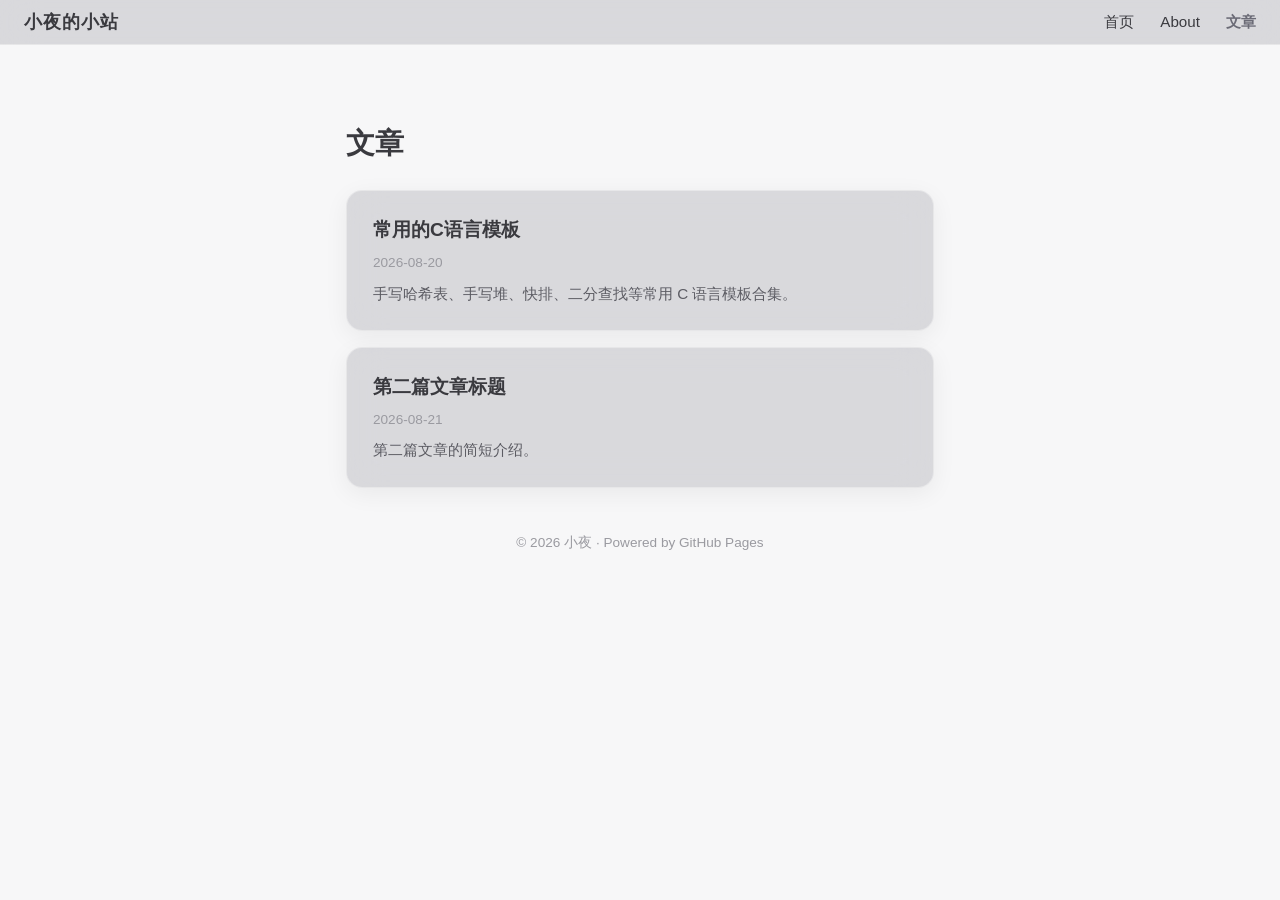
<file: posts.html>
<!DOCTYPE html>
<html lang="zh-CN">
<head>
  <meta charset="UTF-8" />
  <meta name="viewport" content="width=device-width, initial-scale=1.0" />
  <title>文章 - 小夜的博客</title>
  <link rel="stylesheet" href="style.css" />
</head>
<body>

  <!-- 顶部导航栏 -->
  <header class="navbar">
    <nav class="nav-inner">
      <a href="index.html" class="brand">小夜的小站</a>
      <ul class="nav-links">
        <li><a href="index.html">首页</a></li>
        <li><a href="about.html">About</a></li>
        <li><a href="posts.html" class="active">文章</a></li>
      </ul>
      <button class="menu-toggle" aria-label="菜单">☰</button>
    </nav>
  </header>

  <!-- 内容区 -->
  <div class="content-wrap">
    <main class="container">
      <h1 class="page-title">文章</h1>

      <!-- 文章列表：添加新文章时，复制下面一整块 <a> 并修改即可 -->
      <a href="posts/c-templates.html" class="post-item">
        <h2 class="post-title">常用的C语言模板</h2>
        <span class="post-date">2026-08-20</span>
        <p class="post-excerpt">手写哈希表、手写堆、快排、二分查找等常用 C 语言模板合集。</p>
      </a>

      <a href="posts/second-post.html" class="post-item">
        <h2 class="post-title">第二篇文章标题</h2>
        <span class="post-date">2026-08-21</span>
        <p class="post-excerpt">第二篇文章的简短介绍。</p>
      </a>

      <!-- ↓↓↓ 在这里继续粘贴新的文章条目 ↓↓↓ -->

    </main>

    <footer class="footer">
      <p>© 2026 小夜 · Powered by GitHub Pages</p>
    </footer>
  </div>

  <script src="script.js"></script>
</body>
</html>
</file>
<file: style.css>
/* ===== 全局重置与变量 ===== */
* {
  margin: 0;
  padding: 0;
  box-sizing: border-box;
}

:root {
  --glass-bg: rgba(160, 160, 170, 0.35); /* 毛玻璃调灰一点 */
  --glass-border: rgba(255, 255, 255, 0.35);
  --text-color: #3a3a3f;
  --accent: #6b6b76;
  --radius: 16px;
  --gray-bg: #f7f7f8; /* 灰色区域调白一点 */
  --wave-2: #f7f7f8;   /* 波浪前层 */
}

html, body {
  height: 100%;
}

body {
  font-family: -apple-system, BlinkMacSystemFont, "Segoe UI", "PingFang SC",
    "Microsoft YaHei", sans-serif;
  color: var(--text-color);
  background: var(--gray-bg);
  line-height: 1.6;
  font-size: 15px; /* 整体字号调小 */
}

/* ===== 背景大图（占 60% 屏，固定） ===== */
.banner-bg {
  position: fixed;
  top: 0;
  left: 0;
  width: 100%;
  height: 60vh;
  background: url("image/banner.webp") center / cover no-repeat;
  z-index: -1;
}

/* ===== 顶部导航栏（贴边，毛玻璃灰色） ===== */
.navbar {
  position: fixed;
  top: 0;
  left: 0;
  width: 100%;
  z-index: 100;
}

.nav-inner {
  width: 100%;
  display: flex;
  align-items: center;
  justify-content: space-between;
  background: var(--glass-bg);
  backdrop-filter: blur(18px);
  -webkit-backdrop-filter: blur(18px);
  border-bottom: 1px solid var(--glass-border);
  padding: 8px 24px;
}

.brand {
  font-size: 1.1rem;
  font-weight: 700;
  color: var(--text-color);
  text-decoration: none;
  letter-spacing: 1px;
}

.nav-links {
  list-style: none;
  display: flex;
  gap: 26px;
}

.nav-links a {
  color: var(--text-color);
  text-decoration: none;
  font-size: 0.95rem;
  transition: color 0.3s;
}

.nav-links a:hover,
.nav-links a.active {
  color: var(--accent);
  font-weight: 600;
}

.menu-toggle {
  display: none;
  background: none;
  border: none;
  color: var(--text-color);
  font-size: 1.5rem;
  cursor: pointer;
}

/* ===== 内容区（从 60% 处开始） ===== */
.content-wrap {
  position: relative;
  background: var(--gray-bg);
  z-index: 1;
  min-height: 100vh;
  padding-top: 80px;
}

/* 只有带背景大图的首页才留出 60vh 的顶部空间 */
.content-wrap.has-banner {
  margin-top: 60vh;
  padding-top: 0;
}

/* 波浪顶部装饰 */
.wave-wrap {
  position: absolute;
  top: -60px; /* 向上探出，覆盖在背景图上形成波浪边界 */
  left: 0;
  width: 100%;
  height: 60px;
  pointer-events: none;
}

.wave {
  position: absolute;
  left: 0;
  width: 100%;
  height: 60px;
}

.wave-front {
  fill: var(--wave-2);
  opacity: 1;
}

/* 内容容器（窄卡片，居中） */
.container {
  max-width: 620px; /* 中间半个屏幕左右的宽度 */
  margin: 0 auto;
  padding: 40px 16px 0;
}

.card {
  background: var(--glass-bg);
  backdrop-filter: blur(18px);
  -webkit-backdrop-filter: blur(18px);
  border: 1px solid var(--glass-border);
  border-radius: var(--radius);
  padding: 32px 28px;
  margin-bottom: 20px;
  box-shadow: 0 8px 28px rgba(0, 0, 0, 0.08);
  min-height: 200px;
}

/* 个人信息卡片 */
.profile-card {
  display: flex;
  align-items: center;
  gap: 24px;
  flex-wrap: wrap;
}

.avatar {
  flex-shrink: 0;
  width: 100px;
  height: 100px;
  border-radius: 50%;
  overflow: hidden;
  border: 2px solid rgba(255, 255, 255, 0.7);
  box-shadow: 0 4px 16px rgba(0, 0, 0, 0.15);
}

.avatar img {
  width: 100%;
  height: 100%;
  object-fit: cover;
}

.intro h1 {
  font-size: 1.5rem;
  margin-bottom: 8px;
}

.intro p {
  color: #5c5c63;
  font-size: 0.95rem;
}

.card h2 {
  color: var(--accent);
  margin-bottom: 8px;
  font-size: 1.15rem;
}

.card p {
  font-size: 0.95rem;
}

.footer {
  text-align: center;
  padding: 28px 16px;
  color: #9a9aa0;
  font-size: 0.85rem;
}

/* ===== 响应式（手机适配） ===== */
@media (max-width: 768px) {
  .banner-bg {
    height: 60vh;
  }

  .content-wrap {
    padding-top: 70px;  /* 手机端留出导航栏高度，内容不被遮住 */
  }

  .content-wrap.has-banner {
    margin-top: 60vh;
    padding-top: 0;  /* 首页不需要，因为已经有 60vh 空白 */
  }

  .container {
    max-width: 100%;
    padding: 30px 14px 0;
  }

  .card {
    padding: 24px 18px;
    min-height: 170px;
  }

  .nav-links {
    display: none;
    flex-direction: column;
    position: absolute;
    top: 58px;
    right: 0;
    background: rgba(240, 240, 242, 0.95);
    backdrop-filter: blur(18px);
    padding: 16px;
    gap: 14px;
    border-bottom-left-radius: 12px;
  }

  .nav-links.open {
    display: flex;
  }

  .menu-toggle {
    display: block;
  }

  .profile-card {
    flex-direction: column;
    text-align: center;
  }

  .avatar {
    width: 88px;
    height: 88px;
  }

  .intro h1 {
    font-size: 1.25rem;
  }
}

/* ===== 文章列表页样式 ===== */
.page-title {
  font-size: 1.8rem;
  margin-bottom: 24px;
  color: var(--text-color);
}

.post-item {
  display: block;
  background: var(--glass-bg);
  backdrop-filter: blur(18px);
  -webkit-backdrop-filter: blur(18px);
  border: 1px solid var(--glass-border);
  border-radius: var(--radius);
  padding: 24px 26px;
  margin-bottom: 16px;
  text-decoration: none;
  color: var(--text-color);
  box-shadow: 0 6px 24px rgba(0, 0, 0, 0.06);
  transition: transform 0.2s, box-shadow 0.2s;
}

.post-item:hover {
  transform: translateY(-3px);
  box-shadow: 0 10px 32px rgba(0, 0, 0, 0.12);
}

.post-title {
  font-size: 1.2rem;
  margin-bottom: 6px;
  color: var(--text-color);
}

.post-date {
  font-size: 0.85rem;
  color: #9a9aa0;
  display: block;
  margin-bottom: 8px;
}

.post-excerpt {
  font-size: 0.95rem;
  color: #5c5c63;
}

/* ===== 文章详情页样式 ===== */
.article {
  background: var(--glass-bg);
  backdrop-filter: blur(18px);
  -webkit-backdrop-filter: blur(18px);
  border: 1px solid var(--glass-border);
  border-radius: var(--radius);
  padding: 40px 36px;
  margin-top: 32px;
  box-shadow: 0 8px 28px rgba(0, 0, 0, 0.08);
}

.article-title {
  font-size: 1.7rem;
  margin-bottom: 10px;
}

.article-meta {
  color: #9a9aa0;
  font-size: 0.9rem;
  margin-bottom: 24px;
  padding-bottom: 16px;
  border-bottom: 1px solid var(--glass-border);
}

.article-body {
  font-size: 1rem;
  line-height: 1.8;
}

.article-body p {
  margin-bottom: 16px;
}

.article-body h2 {
  font-size: 1.3rem;
  margin: 24px 0 12px;
  color: var(--accent);
}

.back-link {
  display: inline-block;
  margin-top: 24px;
  color: var(--accent);
  text-decoration: none;
  font-size: 0.95rem;
}

.back-link:hover {
  text-decoration: underline;
}

/* 手机端适配 */
@media (max-width: 768px) {
  .page-title {
    font-size: 1.5rem;
  }

  .post-item {
    padding: 20px 18px;
  }

  .article {
    padding: 24px 20px;
    margin-top: 20px;
  }

  .article-title {
    font-size: 1.4rem;
  }
}

/* ===== 代码块样式 ===== */
.article-body pre {
  background: #2d2d33;
  color: #e8e8ec;
  border-radius: 10px;
  padding: 18px 20px;
  overflow-x: auto;
  margin: 16px 0 24px;
  line-height: 1.6;
}

.article-body pre code {
  font-family: "SF Mono", "Consolas", "Menlo", "Courier New", monospace;
  font-size: 0.88rem;
  white-space: pre;
}

/* 行内代码 */
.article-body code {
  background: rgba(0, 0, 0, 0.06);
  padding: 2px 6px;
  border-radius: 4px;
  font-family: "SF Mono", "Consolas", "Menlo", monospace;
  font-size: 0.88em;
}
</file>
